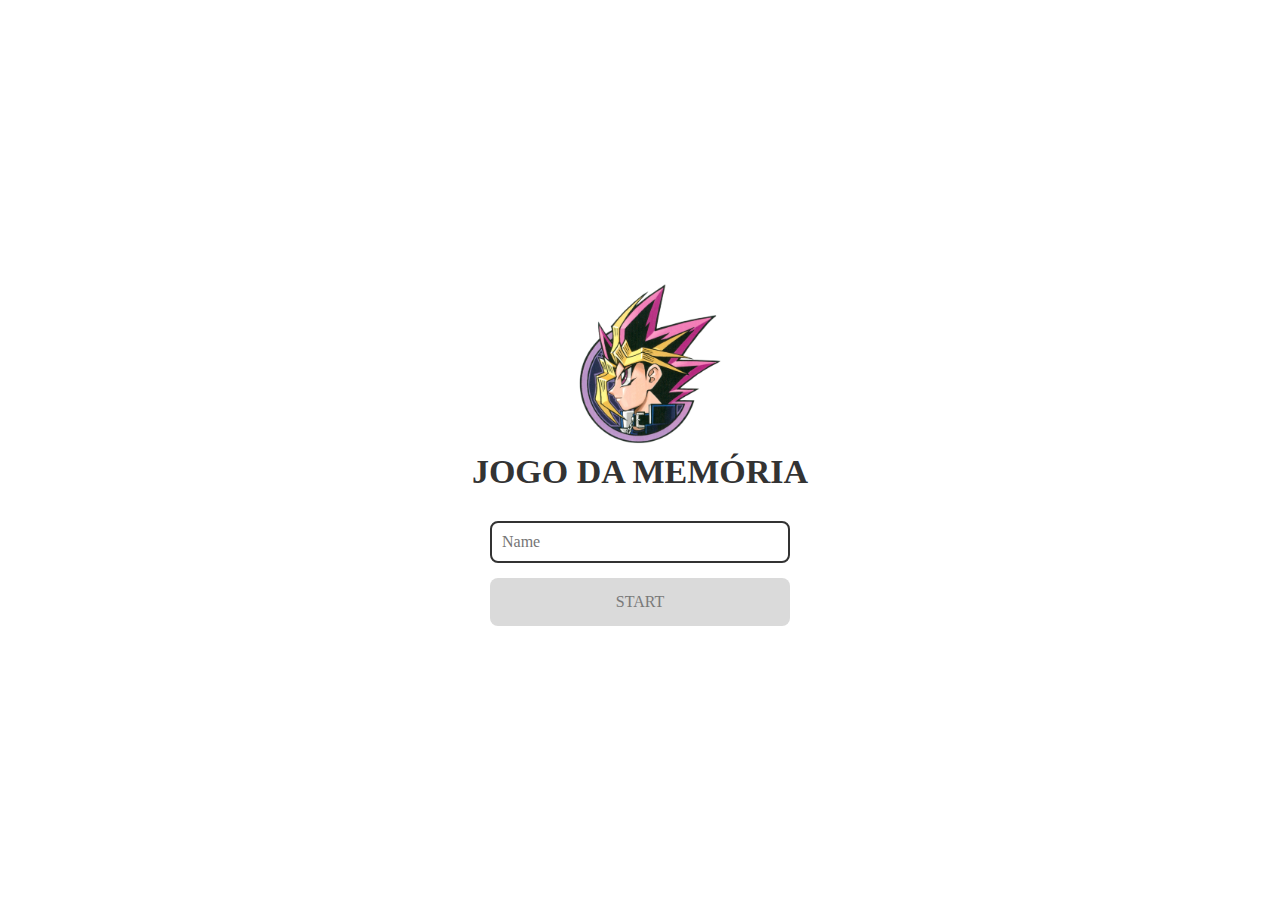
<file: index.html>
<!DOCTYPE html>
<html lang="en">
  <head>
    <meta charset="UTF-8" />
    <meta name="viewport" content="width=device-width, initial-scale=1.0" />
    <link rel="stylesheet" href="./css/reset.css" />
    <link rel="stylesheet" href="./css/login.css" />
    <script defer src="./js/login.js"></script>
    <title>MEMORY CARD | LOGIN</title>
  </head>
  <body>
    <form class="login_form">
      <div class="login_header">
        <img src="./cards/yugi.png" alt="yugi_icon" />
        <h1>JOGO DA MEMÓRIA</h1>
      </div>
      <input type="text" placeholder="Name" class="login_input" />
      <button type="submit" class="login_button" disabled>START</button>
    </form>
  </body>
</html>
</file>
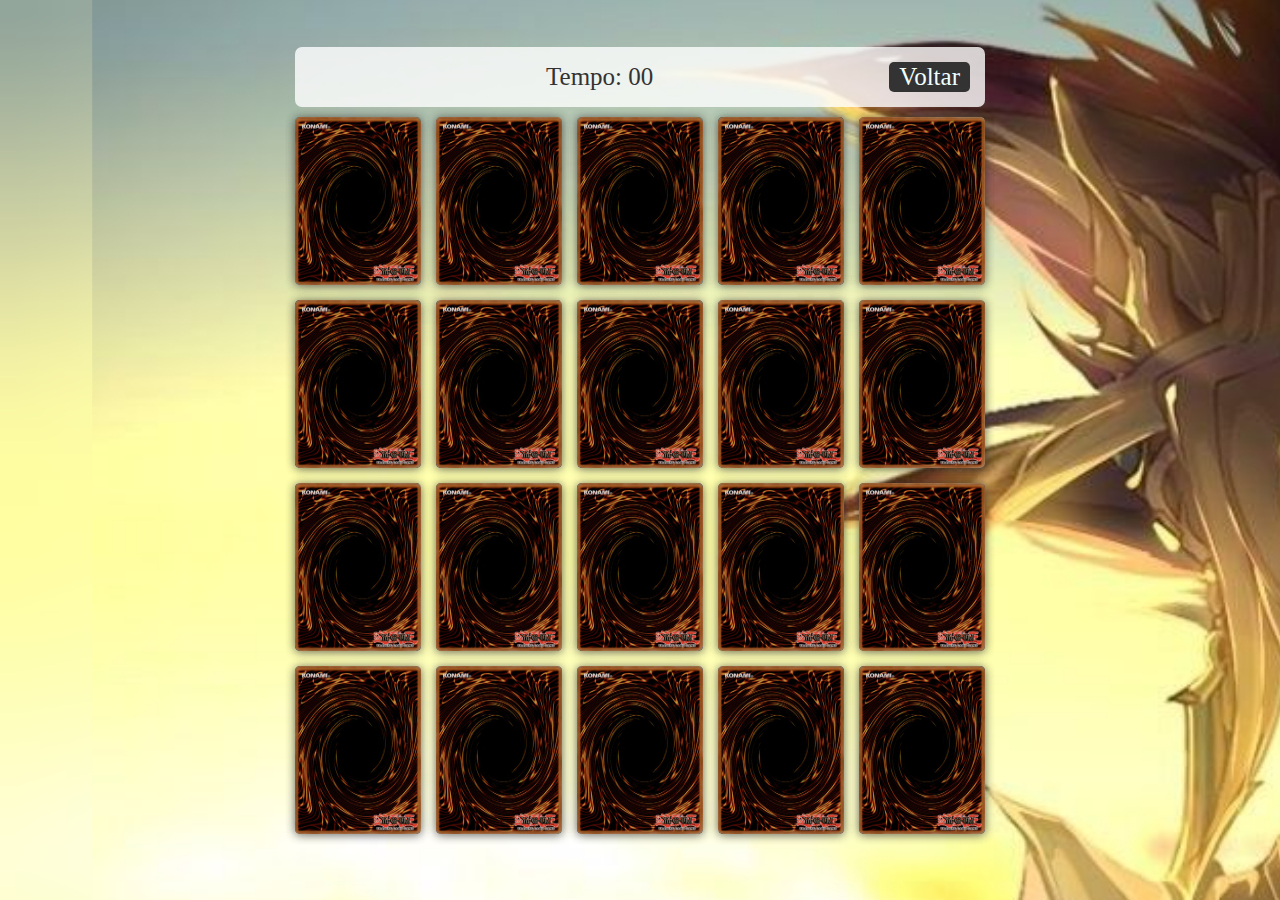
<file: pages/game.html>
<!DOCTYPE html>
<html lang="en">
  <head>
    <meta charset="UTF-8" />
    <meta name="viewport" content="width=device-width, initial-scale=1.0" />
    <link rel="stylesheet" href="../css/reset.css" />
    <link rel="stylesheet" href="../css/game.css" />

    <script defer src="../js/game.js"></script>
    <title>MEMORY CARD | GAME</title>
    <link rel="icon" href="../cards/yugi.png">
  </head>
  <body>
    
    <main>

    <header>
      <span class="player"></span>
      <span>Tempo: <span class="timer">00</span></span>
      <button class="buttonBack" id="voltar-btn">Voltar</button>
    </header>
      <div class="grid">
      
    </main>

  </body>
</html>
</file>
<file: css/login.css>
.login_form{
    align-items: center;
    display: flex;
    flex-direction: column;
    height: 100vh;
    justify-content: center;
}

.login_header{
    align-items: center;
    display: flex;
    flex-direction: column;
    justify-content: center;
    margin-bottom: 30px;

}

.login_header img{
    width: 200px;
}

.login_header h1{
    color: #333;
    font-size: 34px;
}

.login_input{
    border: 2px solid #333;
    border-radius: 8px;
    color: #333;
    font-size: 1em;
    margin-bottom: 15px;
    max-width: 300px;
    outline: none;
    padding: 10px;
    width: 100%;
}

.login_button{
    background-color: rgb(192, 98, 255);
    padding: 15px;
    border-radius: 8px;
    color:white;
    cursor: pointer;
    font-size: 1em;
    width: 100%;
    max-width: 300px;
}

.login_button:disabled{
    background-color: rgb(218, 218, 218);
    color: #797979;
    cursor: auto;
}
</file>
<file: css/game.css>
main{
    display: flex;
    flex-direction: column;
    width: 100%;
    background-image: url('../cards/papelparede.jpg');
    background-color:bisque;
    min-height: 100vh;
    align-items: center;
    justify-content: center;
    padding: 11px 20px 30px;
}

*{
    font-family: 'Montserrat SEMIBOLD';
    color: #333;
    font-size: 25px;
}

header{
    display: flex;
    align-items: center;
    justify-content: space-between;     /* espaço entre elementos */
    background-color: rgba(255,255,255, 0.8);
    font-size: 1.2em;
    width: 690px;
    padding: 15px;
    margin: 0 0 10px;
    border-radius: 7px;
}

.grid{
    display: grid;
    grid-template-columns: repeat(5,1fr);
    gap: 15px;
    width: 100%;
    max-width: 690px;
    margin: 0 auto;
}

.card{
    aspect-ratio: 3/4;
    width: 100%;
    border-radius: 5px;
    position: relative;
    transition: all 500ms ease;
    transform-style: preserve-3d;
    background-color: #8a8a8a;
}

.face{
    width: 100%;
    height: 100%;
    position: absolute;
    background-size: cover;
    background-position: center;
    border: 2px solid #16161625;
    border-radius: 5px;
    box-shadow: 0px 1px 10px  #3333336b;
    transition: all 400ms ease;
}

.front{
    
    background-size: cover;
    background-position: center;
    transform: rotateY(180deg);
}

.back{
    background-image: url('../cards/yback.jpg');
    background-size: 130px 170px;
    background-position: center;
    backface-visibility: hidden;
}

.reveal-card{
    transform: rotateY(180deg);
}

.disable-card{
    filter: saturate(0);
    opacity: 0.5;
}
.buttonBack{
    border-radius: 5px;
    font-size: 25px;
    background-color: #333;
    color: azure;
    padding: 1px 10px ;
    cursor: pointer;
}
</file>
